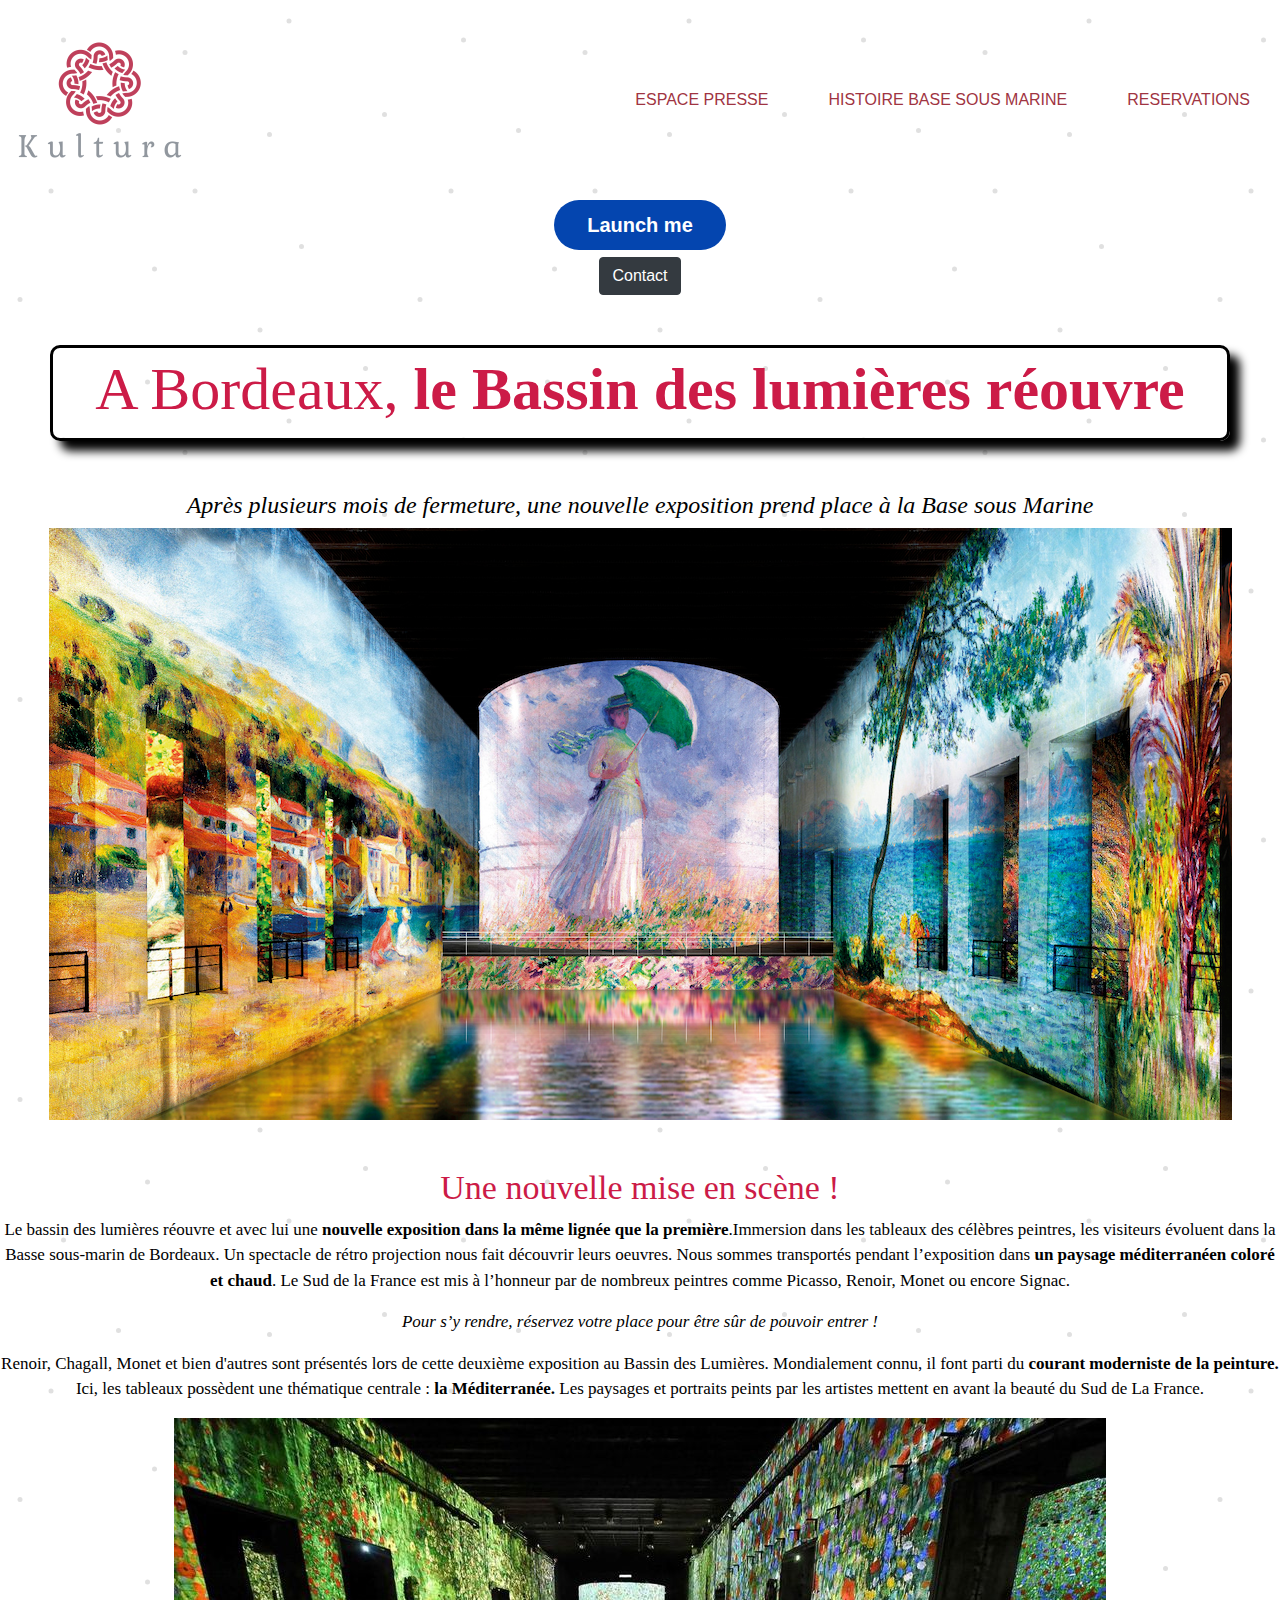
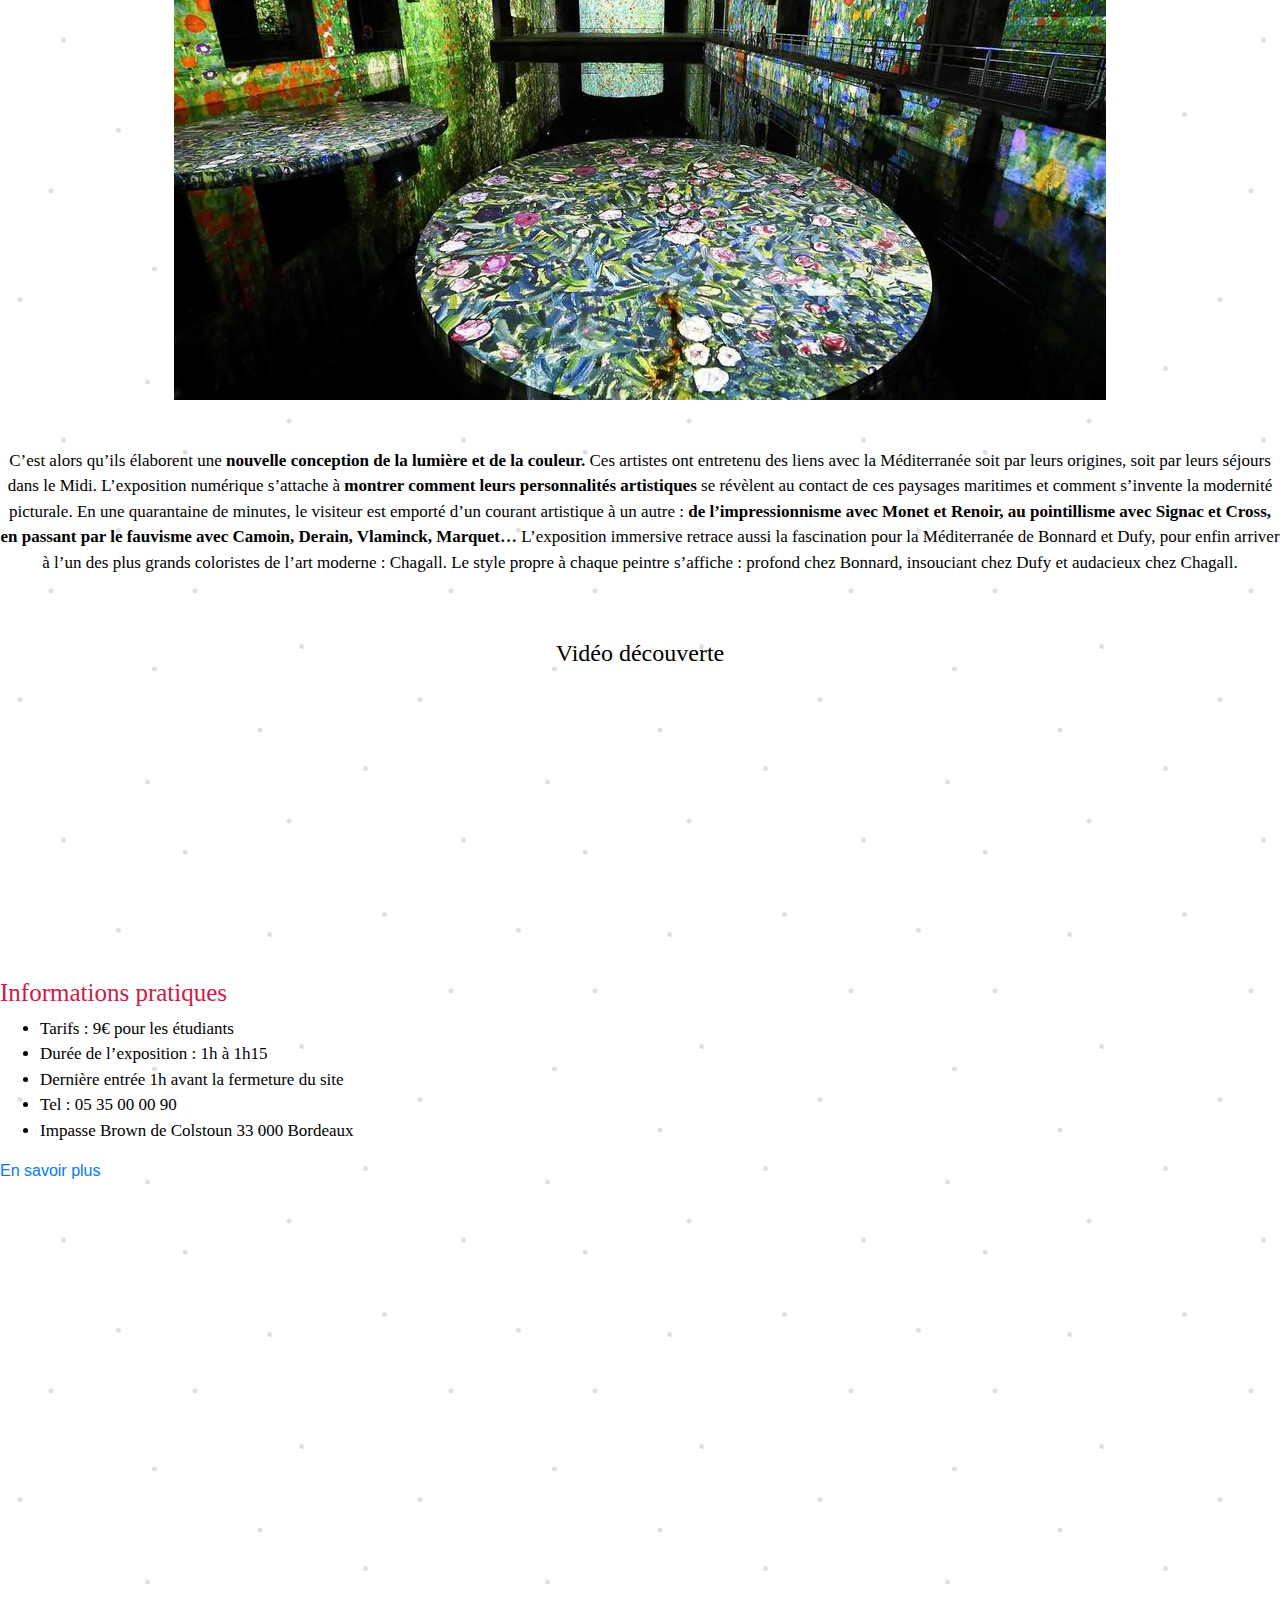
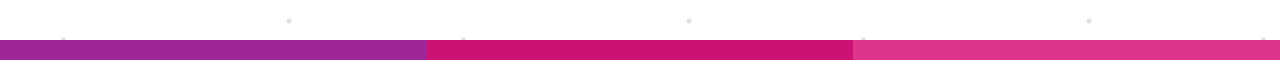
<file: index.html>
<!DOCTYPE html>
<html>

<head>
  <link rel="stylesheet" href="https://stackpath.bootstrapcdn.com/bootstrap/4.3.1/css/bootstrap.min.css" integrity="sha384-ggOyR0iXCbMQv3Xipma34MD+dH/1fQ784/j6cY/iJTQUOhcWr7x9JvoRxT2MZw1T" crossorigin="anonymous">
  <meta charset="UTF-8">
  <title>Bassin des lumières Bordeaux</title>
  <link rel="stylesheet" href="style.css">
</head>

<body>

  <div class="my-navbar">
    <img src="images/logo.png" class="logo">
    <div class="links">
      <a href="https://www.culturespaces.com/fr/monet-renoir-chagall-voyages-en-mediterranee-0" class="link">ESPACE PRESSE</a>
      <a href="https://www.bassins-lumieres.com/fr/lieu/un-peu-dhistoire" class="link">HISTOIRE BASE SOUS MARINE</a>
      <a href="https://bassins-lumieres.tickeasy.com/fr-FR/accueil" class="link">RESERVATIONS</a>
    </div>
  </div>

  <div style="text-align:center;"> <a class="typeform-share button" href="https://form.typeform.com/to/Xabmggi6?typeform-medium=embed-snippet" data-mode="popup" style="display:inline-block;text-decoration:none;background-color:#0445AF;color:white;cursor:pointer;font-family:Helvetica,Arial,sans-serif;font-size:20px;line-height:50px;text-align:center;margin:0;height:50px;padding:0px 33px;border-radius:25px;max-width:100%;white-space:nowrap;overflow:hidden;text-overflow:ellipsis;font-weight:bold;-webkit-font-smoothing:antialiased;-moz-osx-font-smoothing:grayscale;" data-size="100" target="_blank">Launch me </a> </div> <script> (function() { var qs,js,q,s,d=document, gi=d.getElementById, ce=d.createElement, gt=d.getElementsByTagName, id="typef_orm_share", b="https://embed.typeform.com/"; if(!gi.call(d,id)){ js=ce.call(d,"script"); js.id=id; js.src=b+"embed.js"; q=gt.call(d,"script")[0]; q.parentNode.insertBefore(js,q) } })() </script>

    <div class="w-100 d-flex justify-content-center">
  <!-- Button trigger modal -->
      <button type="button" class="btn btn-dark" data-toggle="modal" data-target="#exampleModal">
        Contact
      </button>
    </div>
      <!-- Modal -->
      <div class="modal fade" id="exampleModal" tabindex="-1" role="dialog" aria-labelledby="exampleModalLabel" aria-hidden="true">
        <div class="modal-dialog" role="document">
          <div class="modal-content">
            <div class="modal-header">
              <button type="button" class="close" data-dismiss="modal" aria-label="Close">
                <span aria-hidden="true">&times;</span>
              </button>
            </div>
            <div class="modal-body">
              <h3 class="color-green">Léa PRÉDONZAN</h3>
              <p>lea.predonzan@efap.com</p>
              <div>
                <a class="socials" href="">
                  <i class="fab fa-facebook-square"></i>
                </a>
                <a class="socials" href="">
                  <i class="fab fa-instagram"></i>
                </a>
                <a class="socials" href="">
                  <i class="fab fa-linkedin"></i>
                </a>
              </div>
            </div>
            <div class="modal-footer">
            </div>
          </div>
        </div>
      </div>

    <div class="frame">
  <h1>A Bordeaux, <strong>le Bassin des lumières réouvre</strong></h1>
    </div>
  <h2><i>Après plusieurs mois de fermeture, une nouvelle exposition prend place à la Base sous Marine</i></h2>

<div class="img1">
<img src="images/image1.png" alt="bassins-lumieres">
</div>

<br>
<br>

  <h3>Une nouvelle mise en scène !</h3>
  <p>Le bassin des lumières réouvre et avec lui une <strong>nouvelle exposition dans la même lignée que la première</strong>.Immersion dans les tableaux des célèbres peintres, les visiteurs évoluent dans la Basse sous-marin de Bordeaux. Un spectacle de rétro projection nous fait découvrir leurs oeuvres. 
  Nous sommes transportés pendant l’exposition dans <strong>un paysage méditerranéen coloré et chaud</strong>. Le Sud de la France est mis à l’honneur par de nombreux peintres comme Picasso, Renoir, Monet ou encore Signac.</p> 

<p><i>Pour s’y rendre, réservez votre place pour être sûr de pouvoir entrer !</i></p>

  <title>Qui sont les artistes présentés ?</title>
  <p>Renoir, Chagall, Monet et bien d'autres sont présentés lors de cette deuxième exposition au Bassin des Lumières. Mondialement connu, il font parti du <strong>courant moderniste de la peinture.</strong>
  Ici, les tableaux possèdent une thématique centrale : <strong>
  la Méditerranée.</strong> Les paysages et portraits peints par les artistes mettent en avant la beauté du Sud de La France.</p>

<div class="img2">
<img src="images/image2.jpg" alt="bassins-lumieres">
</div>


<br>
<br>

  <p>C’est alors qu’ils élaborent une <strong>nouvelle conception de la lumière et de la couleur.</strong> Ces artistes ont entretenu des liens avec la Méditerranée soit par leurs origines, soit par leurs séjours dans le Midi. L’exposition numérique s’attache à <strong>montrer comment leurs personnalités artistiques</strong> se révèlent au contact de ces paysages maritimes et comment s’invente la modernité picturale. En une quarantaine de minutes, le visiteur est emporté d’un courant artistique à un autre : <strong>de l’impressionnisme avec Monet et Renoir, au pointillisme avec Signac et Cross, en passant par le fauvisme avec Camoin, Derain, Vlaminck, Marquet…</strong>
  L’exposition immersive retrace aussi la fascination pour la Méditerranée de Bonnard et Dufy, pour enfin arriver à l’un des plus grands coloristes de l’art moderne : Chagall. Le style propre à chaque peintre s’affiche : profond chez Bonnard, insouciant chez Dufy et audacieux chez Chagall.</p>

<br>
<br>

<h4>Vidéo découverte</h4>
    <div class="video">
  <iframe width="550" height="254" src="https://www.youtube.com/embed/mcZsmISNjpw" title="YouTube video player" frameborder="0" allow="accelerometer; autoplay; clipboard-write; encrypted-media; gyroscope; picture-in-picture" allowfullscreen></iframe>
    </div>

<br>
<br>

    <div class="frame2">
  <h5>Informations pratiques</h5>
  <ul>
    <li>Tarifs : 9€ pour les étudiants</li>
    <li>Durée de l’exposition : 1h à 1h15</li>
    <li>Dernière entrée 1h avant la fermeture du site</li>
    <li>Tel : 05 35 00 00 90</li>
    <li>Impasse Brown de Colstoun 33 000 Bordeaux</li>
  </ul>

<a href="https://www.bassins-lumieres.com" target="blank">En savoir plus</a>

<div class="frame3">
  <iframe src="https://www.google.com/maps/embed?pb=!1m18!1m12!1m3!1d2827.5951680981048!2d-0.5618553843352225!3d44.87053567909843!2m3!1f0!2f0!3f0!3m2!1i1024!2i768!4f13.1!3m3!1m2!1s0xd5528f48803414b%3A0x4cef388c969254b7!2sBase%20sous-marine!5e0!3m2!1sfr!2sfr!4v1623241685872!5m2!1sfr!2sfr" width="600" height="450" style="border:0;" allowfullscreen="" loading="lazy"></iframe>
</div>

  <div class="rose">
<div class="rose1"></div>
<div class="rose2"></div>
<div class="rose3"></div>
  </div>

<script src="https://code.jquery.com/jquery-3.3.1.slim.min.js" integrity="sha384-q8i/X+965DzO0rT7abK41JStQIAqVgRVzpbzo5smXKp4YfRvH+8abtTE1Pi6jizo" crossorigin="anonymous"></script>
<script src="https://cdnjs.cloudflare.com/ajax/libs/popper.js/1.14.7/umd/popper.min.js" integrity="sha384-UO2eT0CpHqdSJQ6hJty5KVphtPhzWj9WO1clHTMGa3JDZwrnQq4sF86dIHNDz0W1" crossorigin="anonymous"></script>
<script src="https://stackpath.bootstrapcdn.com/bootstrap/4.3.1/js/bootstrap.min.js" integrity="sha384-JjSmVgyd0p3pXB1rRibZUAYoIIy6OrQ6VrjIEaFf/nJGzIxFDsf4x0xIM+B07jRM" crossorigin="anonymous"></script>


</body>

</html>
</file>
<file: style.css>
h1 {
  color: #CC1B47;
  font-size: 60px;
  font-family: signpainter;
  text-align: center;
}

.frame {
  border: 3px solid black;
  border-radius: 10px;
  box-shadow: 10px 10px 10px black;
  margin: 50px;
  padding: 5px;
}

.frame3 {
  text-align: center;
}

h2 {
  color: black;
  font-size: 24px;
  font-family: big carlson;
  text-align: center;
}

h3 {
  color: #CC1B47;
  font-size: 34px;
  font-family: signpainter;
  text-align: center;
}

p {
  color: black;
  font-size: 17px;
  font-family: big carlson;
  text-align: center;
}

h4 {
  color: black;
  font-size: 24px;
  font-family: signpainter;
  text-align: center;
}

h5 {
  color: #CC1B47;
  font-size: 25px;
  font-family: signpainter;
}

ul {
  color: black;
  font-size: 17px;
  font-family: big carlson;
}

body {
background-color: #ffffff;
background-image: url("data:image/svg+xml,%3Csvg xmlns='http://www.w3.org/2000/svg' width='400' height='400' viewBox='0 0 800 800'%3E%3Cg fill='none' stroke='%23ffffff' stroke-width='1'%3E%3Cpath d='M769 229L1037 260.9M927 880L731 737 520 660 309 538 40 599 295 764 126.5 879.5 40 599-197 493 102 382-31 229 126.5 79.5-69-63'/%3E%3Cpath d='M-31 229L237 261 390 382 603 493 308.5 537.5 101.5 381.5M370 905L295 764'/%3E%3Cpath d='M520 660L578 842 731 737 840 599 603 493 520 660 295 764 309 538 390 382 539 269 769 229 577.5 41.5 370 105 295 -36 126.5 79.5 237 261 102 382 40 599 -69 737 127 880'/%3E%3Cpath d='M520-140L578.5 42.5 731-63M603 493L539 269 237 261 370 105M902 382L539 269M390 382L102 382'/%3E%3Cpath d='M-222 42L126.5 79.5 370 105 539 269 577.5 41.5 927 80 769 229 902 382 603 493 731 737M295-36L577.5 41.5M578 842L295 764M40-201L127 80M102 382L-261 269'/%3E%3C/g%3E%3Cg fill='%23e0e0e0'%3E%3Ccircle cx='769' cy='229' r='5'/%3E%3Ccircle cx='539' cy='269' r='5'/%3E%3Ccircle cx='603' cy='493' r='5'/%3E%3Ccircle cx='731' cy='737' r='5'/%3E%3Ccircle cx='520' cy='660' r='5'/%3E%3Ccircle cx='309' cy='538' r='5'/%3E%3Ccircle cx='295' cy='764' r='5'/%3E%3Ccircle cx='40' cy='599' r='5'/%3E%3Ccircle cx='102' cy='382' r='5'/%3E%3Ccircle cx='127' cy='80' r='5'/%3E%3Ccircle cx='370' cy='105' r='5'/%3E%3Ccircle cx='578' cy='42' r='5'/%3E%3Ccircle cx='237' cy='261' r='5'/%3E%3Ccircle cx='390' cy='382' r='5'/%3E%3C/g%3E%3C/svg%3E");
}

.rose {
  background: transparent;
  flex: 100%;
  display: flex;
  justify-content: center;
  align-items: center;
}

.rose1 {
  background: #9E2698;
  height: 20px;
  width: 600px;
}

.rose2 {
  background: #CC1275;
  height: 20px;
  width: 600px;
}

.rose3 {
  background: #DE358C;
  height: 20px;
  width: 600px;
}

.my-navbar {
  display: flex;
  justify-content: space-between;
  align-items: center;
  background: transparent;
}

.links {
  display: flex;
  justify-content: flex-end;
}

.link {
  margin: 10px 30px;
  color: #9F3442;
}

.link:hover {
  color: #458D2E;
}

.img1 {
  display: flex;
  justify-content: center;
  width: 100%;
}

.img2 {
  display: flex;
  justify-content: center;
  width: 100%;
}

.video {
  display: flex;
  justify-content: center;
  width: 100%;
}
</file>
